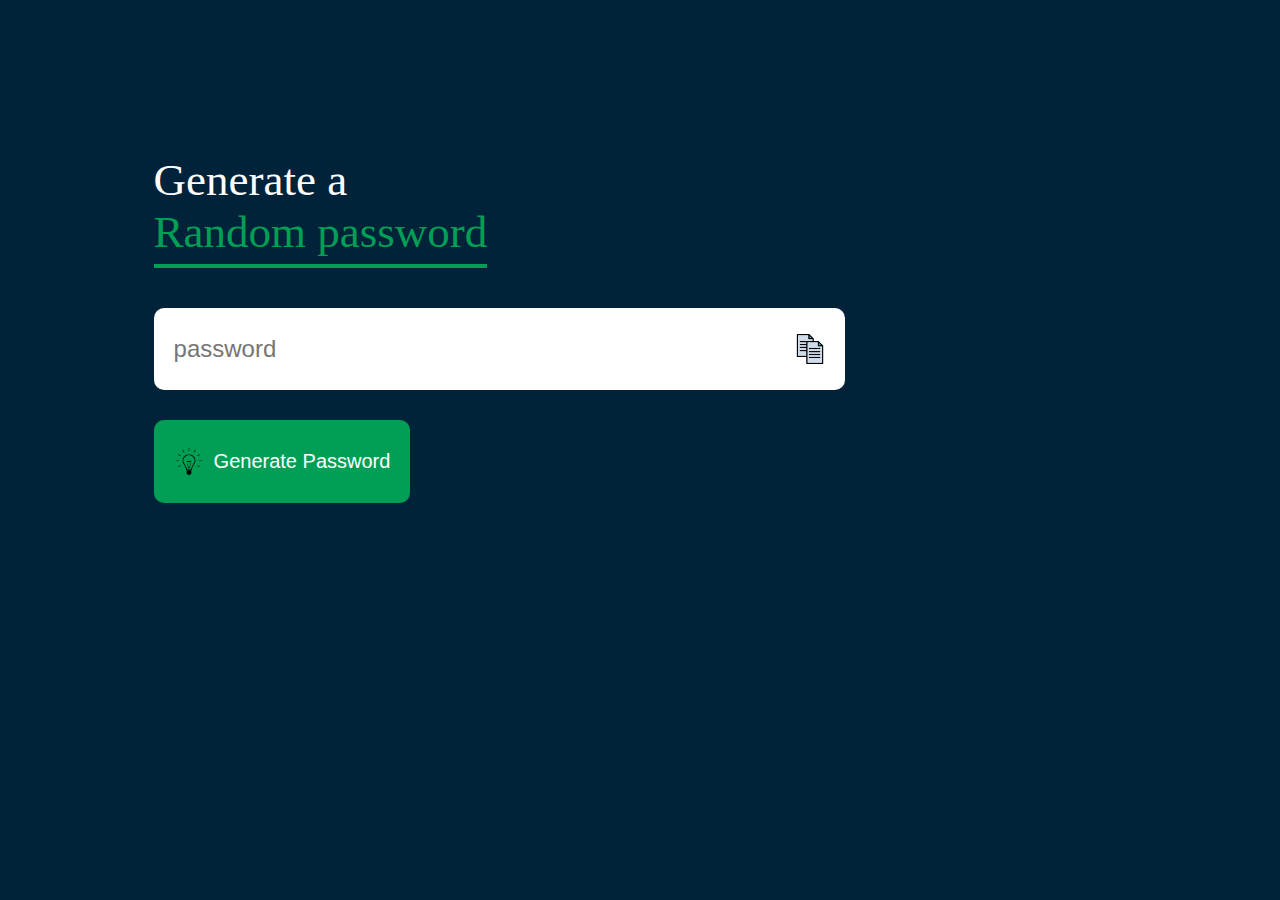
<file: index.html>
<!DOCTYPE html>
<html lang="en">
<head>
    <meta charset="UTF-8" />
    <meta name="viewport" content="width=device-width, initial-scale=1.0" />
    <title>Password Generator</title>
    <link rel="stylesheet" href="style.css" />
</head>
<body>
    <div class="container">
        <h1>Generate a <br /><span>Random password</span></h1>
        <div class="display">
            <input type="text" id="passwordBox" placeholder="password" readonly />
            <img src="copy.png" alt="Copy" id="copyButton" style="cursor: pointer;" />
        </div>
        <button onclick="createPass(12)">
            <img src="generate.png" alt="Generate" /> Generate Password
        </button>
    </div>

    <script>
    function createPass(length) {
       
        const uppercase = 'ABCDEFGHIJKLMNOPQRSTUVWXYZ';
        const lowercase = 'abcdefghijklmnopqrstuvwxyz';
        const number = '0123456789';
        const symbol = '!@#$%^&*()-_=+[]{}|;:,.<>?';
        const num1 = [1, 2, 3, 4];

        let password = "";

        for (let i = 0; i < length; i++) {
            const num = num1[Math.floor(Math.random() * num1.length)];

            switch (num) {
                case 1:
                    password += uppercase[Math.floor(Math.random() * uppercase.length)];
                    break;
                case 2:
                    password += lowercase[Math.floor(Math.random() * lowercase.length)];
                    break;
                case 3:
                    password += number[Math.floor(Math.random() * number.length)];
                    break;
                case 4:
                    password += symbol[Math.floor(Math.random() * symbol.length)];
                    break;
            }
        }

        const passwordBox = document.getElementById('passwordBox');
        passwordBox.value = password;
    }

    document.getElementById('copyButton').addEventListener('click', () => {
        const passwordBox = document.getElementById('passwordBox');
        passwordBox.select();
        document.execCommand('copy');
        alert('Password copied to clipboard!');
    });
    </script>
</body>
</html>
</file>
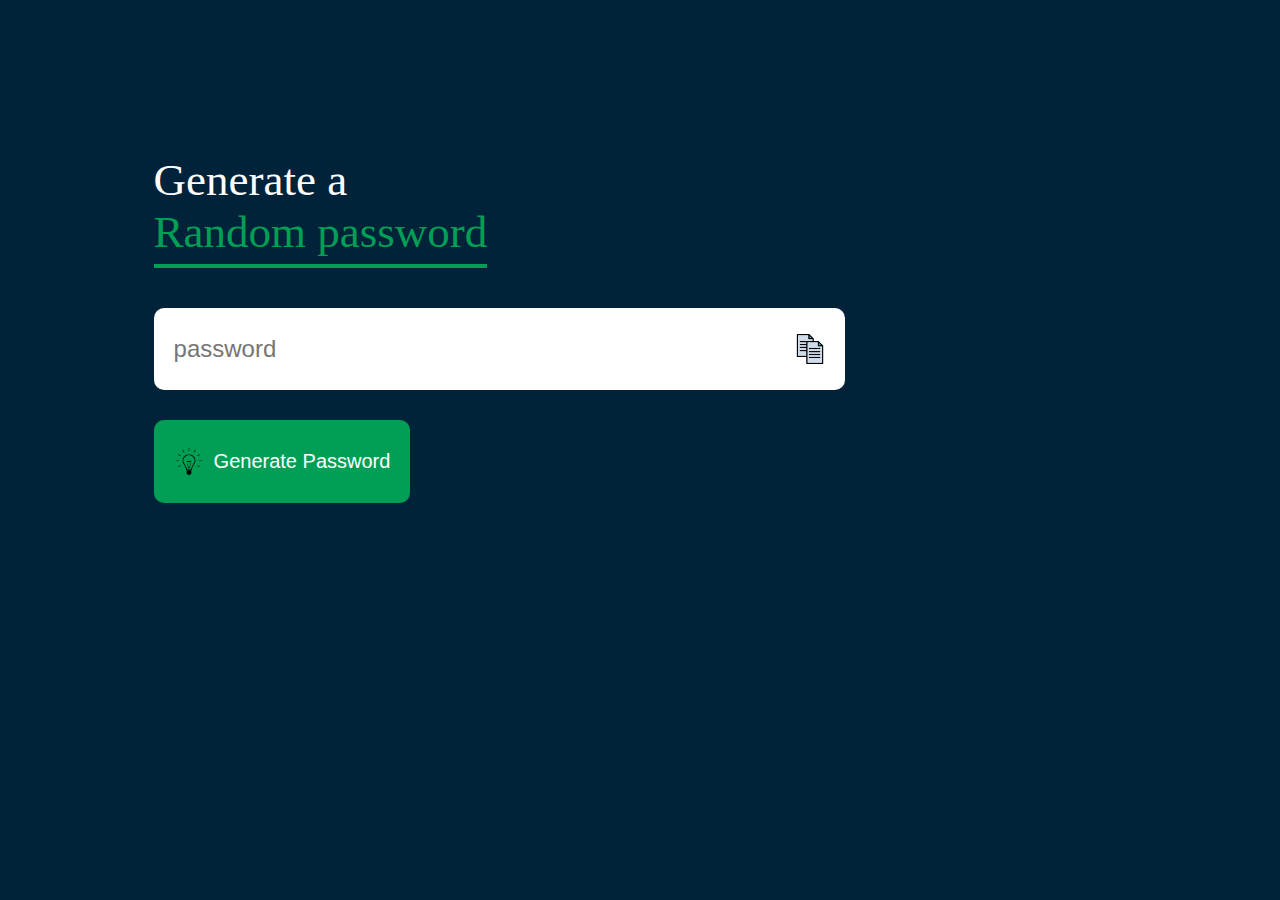
<file: pass1.html>
<!DOCTYPE html>
<html lang="en">
<head>
    <meta charset="UTF-8" />
    <meta name="viewport" content="width=device-width, initial-scale=1.0" />
    <title>Password Generator</title>
    <link rel="stylesheet" href="pass.css" />
</head>
<body>
    <div class="container">
        <h1>Generate a <br /><span>Random password</span></h1>
        <div class="display">
            <input type="text" id="passwordBox" placeholder="password" readonly />
            <img src="copy.png" alt="Copy" id="copyButton" style="cursor: pointer;" />
        </div>
        <button onclick="createPass(12)">
            <img src="generate.png" alt="Generate" /> Generate Password
        </button>
    </div>

    <script>
    function createPass(length) {
       
        const uppercase = 'ABCDEFGHIJKLMNOPQRSTUVWXYZ';
        const lowercase = 'abcdefghijklmnopqrstuvwxyz';
        const number = '0123456789';
        const symbol = '!@#$%^&*()-_=+[]{}|;:,.<>?';
        const num1 = [1, 2, 3, 4];

        let password = "";

        for (let i = 0; i < length; i++) {
            const num = num1[Math.floor(Math.random() * num1.length)];

            switch (num) {
                case 1:
                    password += uppercase[Math.floor(Math.random() * uppercase.length)];
                    break;
                case 2:
                    password += lowercase[Math.floor(Math.random() * lowercase.length)];
                    break;
                case 3:
                    password += number[Math.floor(Math.random() * number.length)];
                    break;
                case 4:
                    password += symbol[Math.floor(Math.random() * symbol.length)];
                    break;
            }
        }

        const passwordBox = document.getElementById('passwordBox');
        passwordBox.value = password;
    }

    document.getElementById('copyButton').addEventListener('click', () => {
        const passwordBox = document.getElementById('passwordBox');
        passwordBox.select();
        document.execCommand('copy');
        alert('Password copied to clipboard!');
    });
    </script>
</body>
</html>
</file>
<file: style.css>
*{
    margin: 0;
    padding: 0;
    box-sizing: border-box;
}
body{
    background: #002339;
    color: white;
    
}
.container{
    width: 90%;
  margin: 12%;
}
.display{
    width: 60%;
    margin-top: 50px;
    margin-bottom:30px;
    background: white;
    color: #333;
    display: flex;
    align-items: center;
    justify-content: space-between;
    padding: 26px 20px;
    border-radius: 10px;
}
img{
    /* height: 50px; */
    width:30px;
    cursor: pointer;
}
h1{
    font-weight: 500;
    font-size: 45px;
}
span{
    color: #019f55;
    border-bottom: 4px solid #019f55;
    padding-bottom: 7px;

}
input{
    border: 0;
    outline: 0;
    font-size: 24px;
}
button img{
    width: 30px;
    margin-right: 10px;
   

}
button{
    border: 0;
    outline: 0;
    padding: 26px 20px;
    border-radius: 10px;
    display: flex;
    align-items: center;
    justify-content: center;
    color: #fff;
    background-color: #019f55;
    font-size: 20px;
    font-weight: 300;
    cursor: pointer;
}
</file>
<file: pass.css>
*{
    margin: 0;
    padding: 0;
    box-sizing: border-box;
}
body{
    background: #002339;
    color: white;
    
}
.container{
    width: 90%;
  margin: 12%;
}
.display{
    width: 60%;
    margin-top: 50px;
    margin-bottom:30px;
    background: white;
    color: #333;
    display: flex;
    align-items: center;
    justify-content: space-between;
    padding: 26px 20px;
    border-radius: 10px;
}
img{
    /* height: 50px; */
    width:30px;
    cursor: pointer;
}
h1{
    font-weight: 500;
    font-size: 45px;
}
span{
    color: #019f55;
    border-bottom: 4px solid #019f55;
    padding-bottom: 7px;

}
input{
    border: 0;
    outline: 0;
    font-size: 24px;
}
button img{
    width: 30px;
    margin-right: 10px;
   

}
button{
    border: 0;
    outline: 0;
    padding: 26px 20px;
    border-radius: 10px;
    display: flex;
    align-items: center;
    justify-content: center;
    color: #fff;
    background-color: #019f55;
    font-size: 20px;
    font-weight: 300;
    cursor: pointer;
}
</file>
